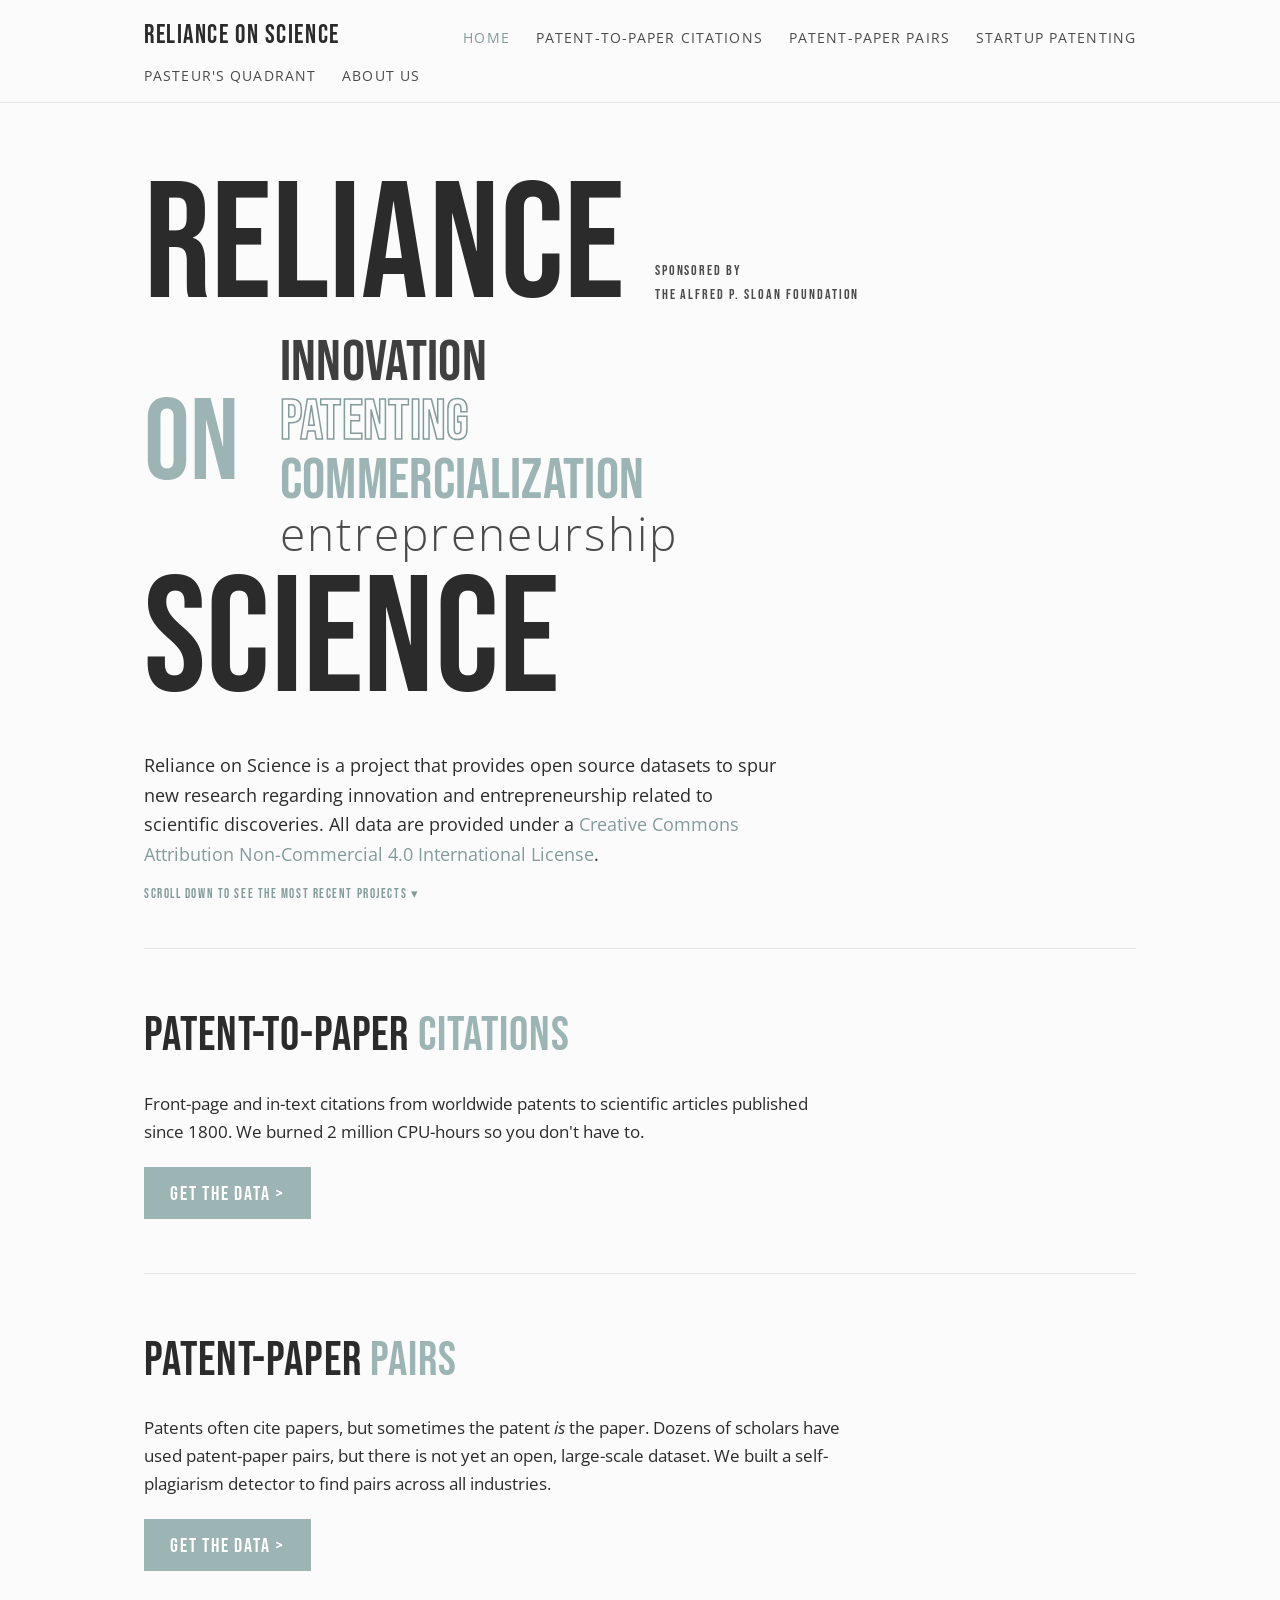
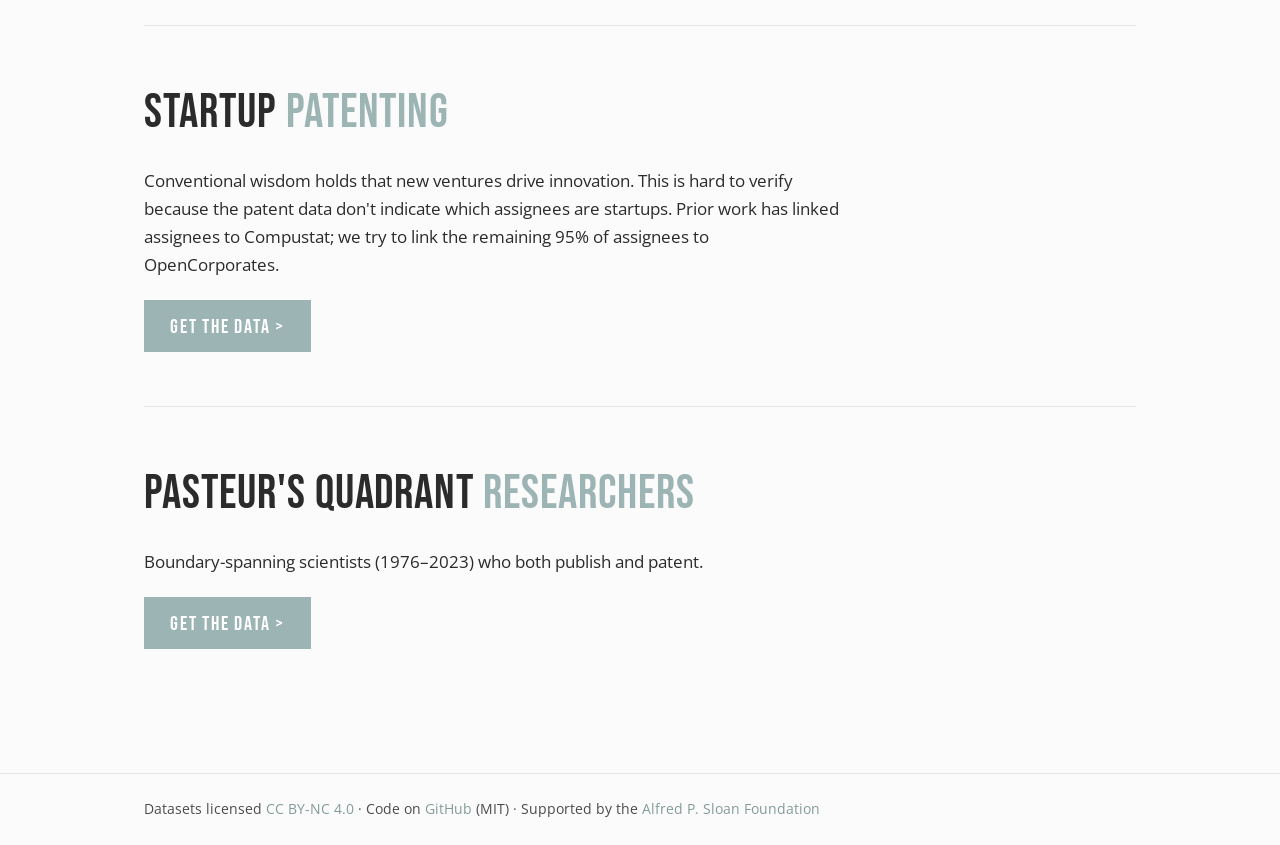
<file: index.html>
<!doctype html>
<html lang="en"><head><meta charset="utf-8">
<meta name="viewport" content="width=device-width,initial-scale=1">
<title>Home — Reliance on Science</title>
<meta name="description" content="Open datasets connecting patents to the scientific literature.">
<link rel="preconnect" href="https://fonts.googleapis.com"><link rel="preconnect" href="https://fonts.gstatic.com" crossorigin><link href="https://fonts.googleapis.com/css2?family=Bebas+Neue&family=Open+Sans:ital,wght@0,300;0,400;0,600;1,400&display=swap" rel="stylesheet">
<link rel="stylesheet" href="/style.css"></head>
<body>
<header><div class="nav"><a class="brand" href="/">reliance on science</a><a href="/" class="on">Home</a><a href="/patent-to-paper-citations/">Patent-to-Paper Citations</a><a href="/patent-paper-pairs/">Patent-Paper Pairs</a><a href="/startup-patenting/">Startup Patenting</a><a href="/pasteurs-quadrant-researchers/">Pasteur's Quadrant</a><a href="/about-us/">About us</a></div></header>
<main>
<div class="hero bebas">
  <div class="row1"><span class="giant">Reliance</span>
    <span class="sponsor">sponsored by<br>the Alfred P. Sloan Foundation</span></div>
  <div class="row2"><span class="on">ON</span>
    <span class="words"><span class="w1">Innovation</span><span class="w2">Patenting</span>
    <span class="w3">COMMERCIALIZATION</span><span class="w4">entrepreneurship</span></span></div>
  <div class="row1"><span class="giant">Science</span></div>
  <p class="intro" style="font-family:'Open Sans',sans-serif;letter-spacing:0">Reliance on Science is a project that
  provides open source datasets to spur new research regarding innovation and entrepreneurship
  related to scientific discoveries. All data are provided under a
  <a href="https://creativecommons.org/licenses/by-nc/4.0/">Creative Commons Attribution
  Non-Commercial 4.0 International License</a>.</p>
  <p class="scroll bebas">Scroll down to see the most recent projects ▾</p>
</div>

<section class="project"><div class="ptext">
  <h2 class="bebas">Patent-to-Paper <em>Citations</em></h2>
  <p>Front-page and in-text citations from worldwide patents to scientific articles published
  since 1800. We burned 2 million CPU-hours so you don't have to.</p>
  <a class="btn bebas" href="/patent-to-paper-citations/">get the data &gt;</a></div>
  </section>

<section class="project"><div class="ptext">
  <h2 class="bebas">Patent-Paper <em>Pairs</em></h2>
  <p>Patents often cite papers, but sometimes the patent <i>is</i> the paper. Dozens of scholars
  have used patent-paper pairs, but there is not yet an open, large-scale dataset. We built a
  self-plagiarism detector to find pairs across all industries.</p>
  <a class="btn bebas" href="/patent-paper-pairs/">get the data &gt;</a></div>
  </section>

<section class="project"><div class="ptext">
  <h2 class="bebas">Startup <em>Patenting</em></h2>
  <p>Conventional wisdom holds that new ventures drive innovation. This is hard to verify because
  the patent data don't indicate which assignees are startups. Prior work has linked assignees to
  Compustat; we try to link the remaining 95% of assignees to OpenCorporates.</p>
  <a class="btn bebas" href="/startup-patenting/">get the data &gt;</a></div>
  </section>

<section class="project"><div class="ptext">
  <h2 class="bebas">Pasteur's Quadrant <em>Researchers</em></h2>
  <p>Boundary-spanning scientists (1976&ndash;2023) who both publish and patent.</p>
  <a class="btn bebas" href="/pasteurs-quadrant-researchers/">get the data &gt;</a></div>
  </section>
</main>
<footer><div class="inner">Datasets licensed <a href="https://creativecommons.org/licenses/by-nc/4.0/">CC BY-NC 4.0</a> ·
Code on <a href="https://github.com/relianceonscience">GitHub</a> (MIT) ·
Supported by the <a href="https://sloan.org">Alfred P. Sloan Foundation</a></div></footer>
</body></html>
</file>
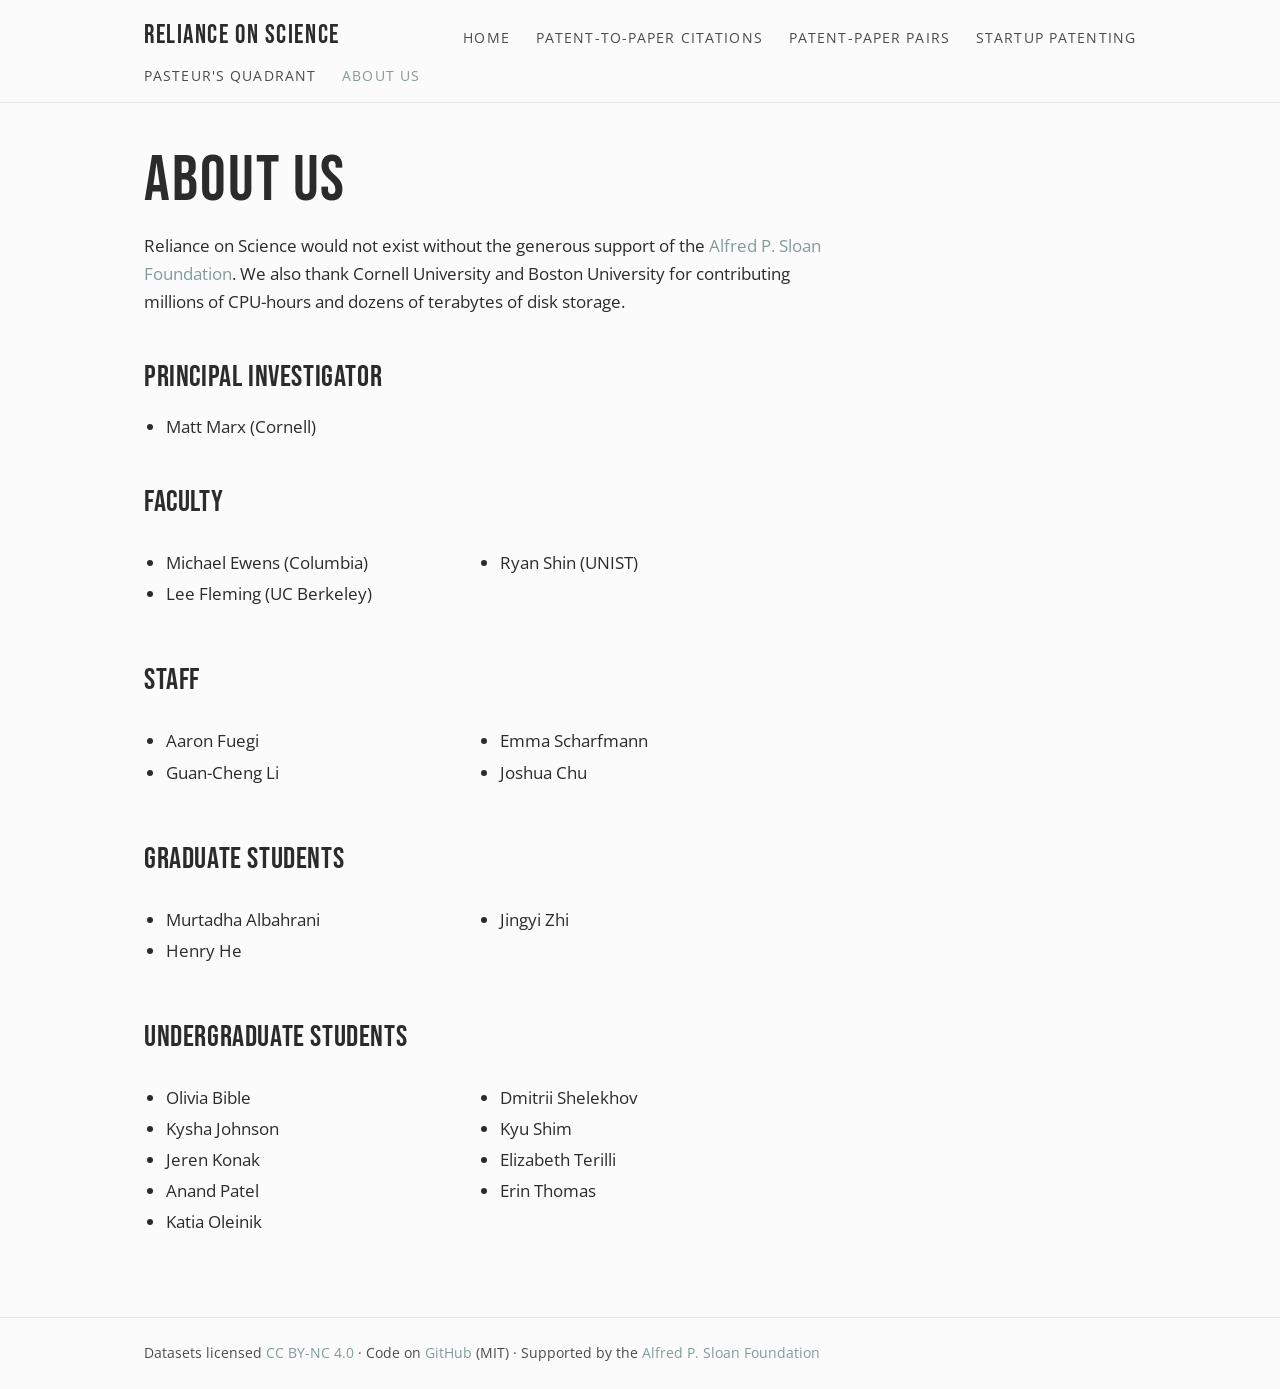
<file: about-us/index.html>
<!doctype html>
<html lang="en"><head><meta charset="utf-8">
<meta name="viewport" content="width=device-width,initial-scale=1">
<title>About us — Reliance on Science</title>
<meta name="description" content="Open datasets connecting patents to the scientific literature.">
<link rel="preconnect" href="https://fonts.googleapis.com"><link rel="preconnect" href="https://fonts.gstatic.com" crossorigin><link href="https://fonts.googleapis.com/css2?family=Bebas+Neue&family=Open+Sans:ital,wght@0,300;0,400;0,600;1,400&display=swap" rel="stylesheet">
<link rel="stylesheet" href="/style.css"></head>
<body>
<header><div class="nav"><a class="brand" href="/">reliance on science</a><a href="/">Home</a><a href="/patent-to-paper-citations/">Patent-to-Paper Citations</a><a href="/patent-paper-pairs/">Patent-Paper Pairs</a><a href="/startup-patenting/">Startup Patenting</a><a href="/pasteurs-quadrant-researchers/">Pasteur's Quadrant</a><a href="/about-us/" class="on">About us</a></div></header>
<main>
<h1>About us</h1>
<p>Reliance on Science would not exist without the generous support of the
<a href="https://sloan.org">Alfred P. Sloan Foundation</a>. We also thank Cornell University and
Boston University for contributing millions of CPU-hours and dozens of terabytes of disk
storage.</p>
<h2 class="bebas">Principal Investigator</h2>
<ul><li>Matt Marx (Cornell)</li></ul>
<h2 class="bebas">Faculty</h2>
<div class="cols"><ul><li>Michael Ewens (Columbia)</li><li>Lee Fleming (UC Berkeley)</li></ul>
<ul><li>Ryan Shin (UNIST)</li></ul></div>
<h2 class="bebas">Staff</h2>
<div class="cols"><ul><li>Aaron Fuegi</li><li>Guan-Cheng Li</li></ul>
<ul><li>Emma Scharfmann</li><li>Joshua Chu</li></ul></div>
<h2 class="bebas">Graduate Students</h2>
<div class="cols"><ul><li>Murtadha Albahrani</li><li>Henry He</li></ul><ul><li>Jingyi Zhi</li></ul></div>
<h2 class="bebas">Undergraduate Students</h2>
<div class="cols"><ul><li>Olivia Bible</li><li>Kysha Johnson</li><li>Jeren Konak</li><li>Anand Patel</li><li>Katia Oleinik</li></ul>
<ul><li>Dmitrii Shelekhov</li><li>Kyu Shim</li><li>Elizabeth Terilli</li><li>Erin Thomas</li></ul></div>
</main>
<footer><div class="inner">Datasets licensed <a href="https://creativecommons.org/licenses/by-nc/4.0/">CC BY-NC 4.0</a> ·
Code on <a href="https://github.com/relianceonscience">GitHub</a> (MIT) ·
Supported by the <a href="https://sloan.org">Alfred P. Sloan Foundation</a></div></footer>
</body></html>
</file>
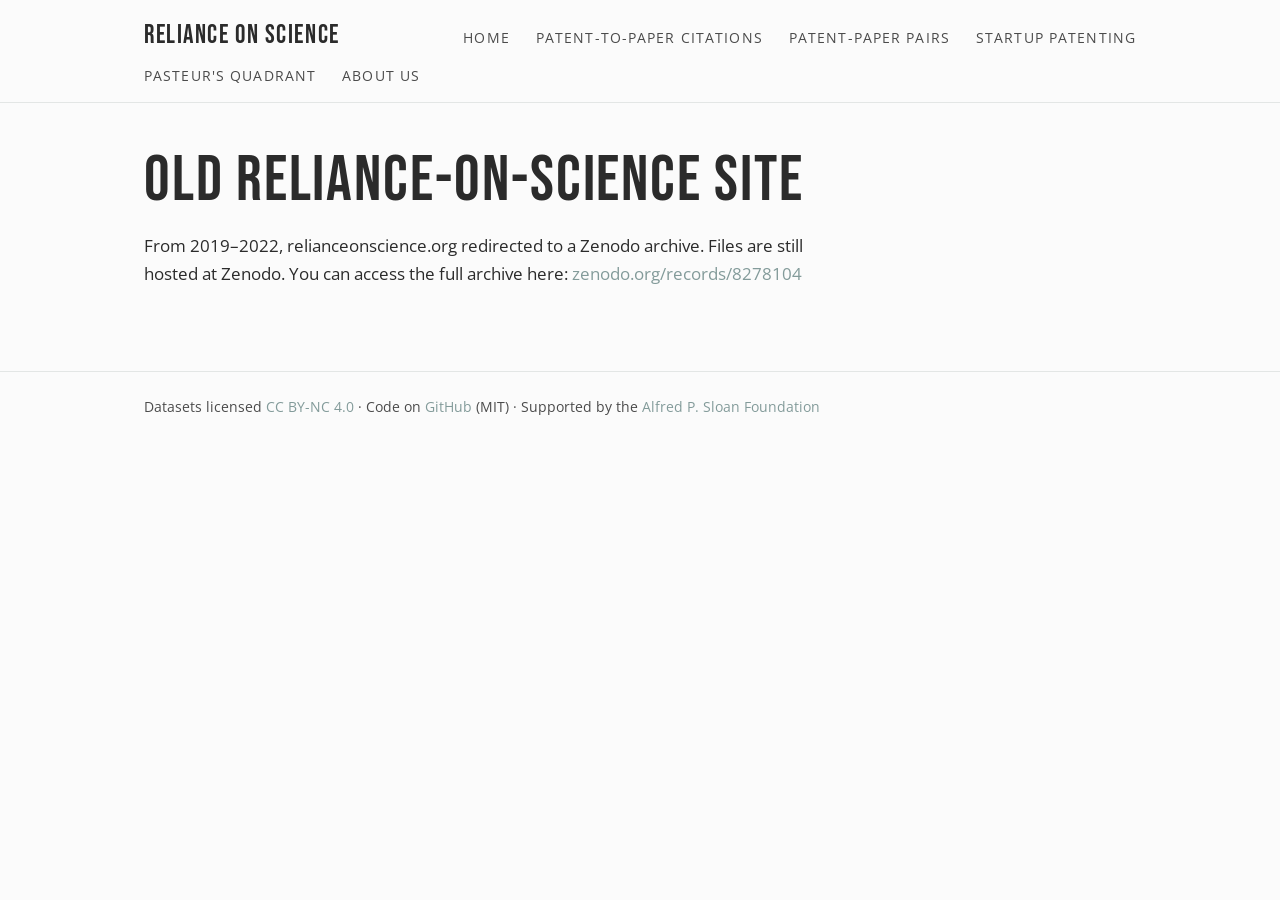
<file: old-reliance-on-science-site/index.html>
<!doctype html>
<html lang="en"><head><meta charset="utf-8">
<meta name="viewport" content="width=device-width,initial-scale=1">
<title>Old reliance-on-science site — Reliance on Science</title>
<meta name="description" content="Open datasets connecting patents to the scientific literature.">
<link rel="preconnect" href="https://fonts.googleapis.com"><link rel="preconnect" href="https://fonts.gstatic.com" crossorigin><link href="https://fonts.googleapis.com/css2?family=Bebas+Neue&family=Open+Sans:ital,wght@0,300;0,400;0,600;1,400&display=swap" rel="stylesheet">
<link rel="stylesheet" href="/style.css"></head>
<body>
<header><div class="nav"><a class="brand" href="/">reliance on science</a><a href="/">Home</a><a href="/patent-to-paper-citations/">Patent-to-Paper Citations</a><a href="/patent-paper-pairs/">Patent-Paper Pairs</a><a href="/startup-patenting/">Startup Patenting</a><a href="/pasteurs-quadrant-researchers/">Pasteur's Quadrant</a><a href="/about-us/">About us</a></div></header>
<main>
<h1>Old reliance-on-science site</h1>
<p>From 2019&ndash;2022, relianceonscience.org redirected to a Zenodo archive. Files are still
hosted at Zenodo. You can access the full archive here:
<a href="http://zenodo.org/records/8278104">zenodo.org/records/8278104</a></p>
</main>
<footer><div class="inner">Datasets licensed <a href="https://creativecommons.org/licenses/by-nc/4.0/">CC BY-NC 4.0</a> ·
Code on <a href="https://github.com/relianceonscience">GitHub</a> (MIT) ·
Supported by the <a href="https://sloan.org">Alfred P. Sloan Foundation</a></div></footer>
</body></html>
</file>
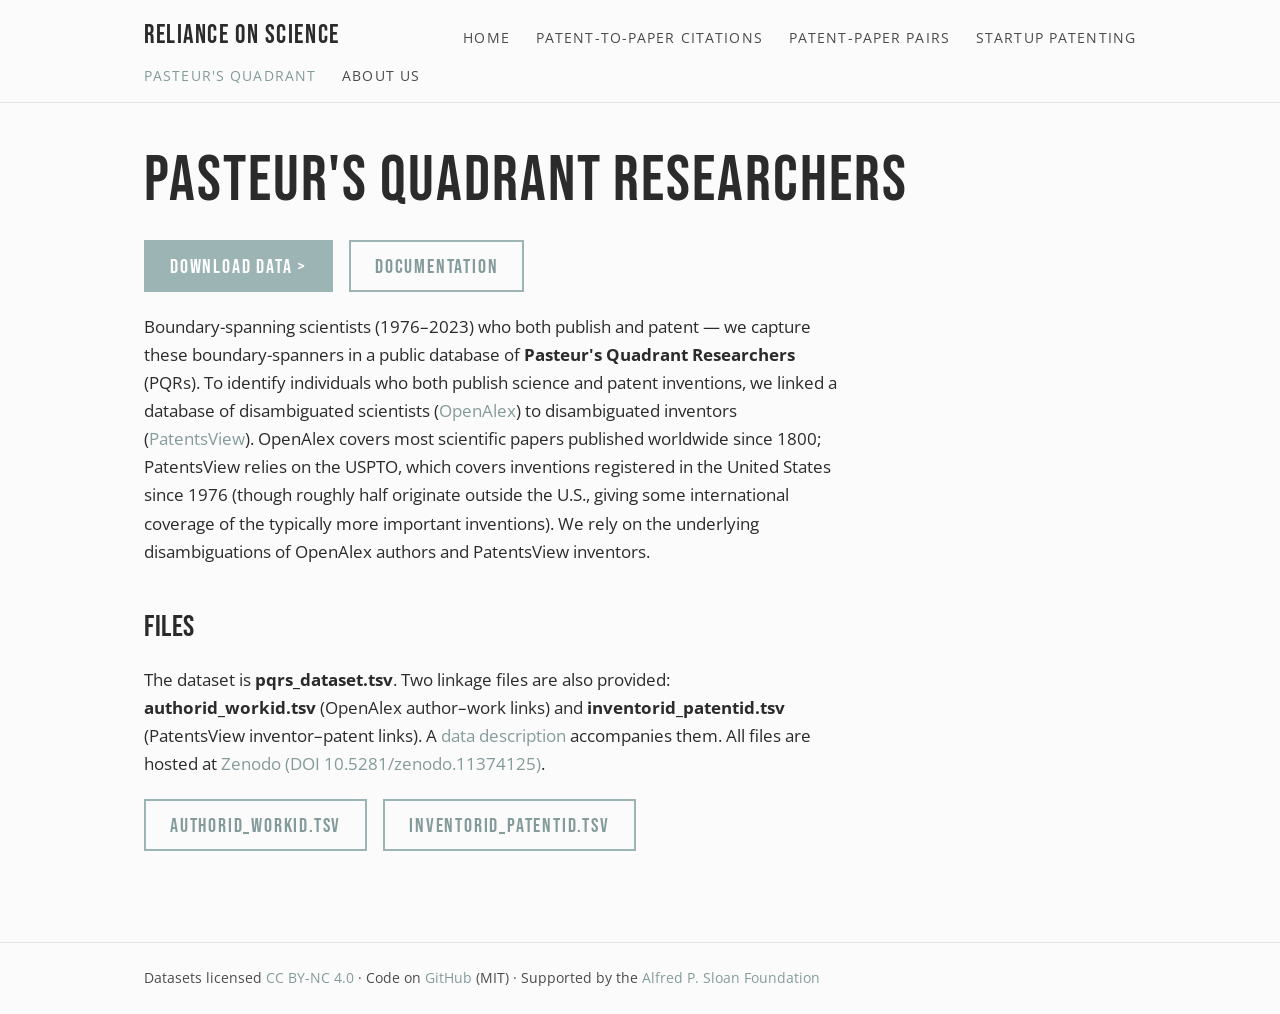
<file: pasteurs-quadrant-researchers/index.html>
<!doctype html>
<html lang="en"><head><meta charset="utf-8">
<meta name="viewport" content="width=device-width,initial-scale=1">
<title>Pasteur's Quadrant Researchers — Reliance on Science</title>
<meta name="description" content="Open datasets connecting patents to the scientific literature.">
<link rel="preconnect" href="https://fonts.googleapis.com"><link rel="preconnect" href="https://fonts.gstatic.com" crossorigin><link href="https://fonts.googleapis.com/css2?family=Bebas+Neue&family=Open+Sans:ital,wght@0,300;0,400;0,600;1,400&display=swap" rel="stylesheet">
<link rel="stylesheet" href="/style.css"></head>
<body>
<header><div class="nav"><a class="brand" href="/">reliance on science</a><a href="/">Home</a><a href="/patent-to-paper-citations/">Patent-to-Paper Citations</a><a href="/patent-paper-pairs/">Patent-Paper Pairs</a><a href="/startup-patenting/">Startup Patenting</a><a href="/pasteurs-quadrant-researchers/" class="on">Pasteur's Quadrant</a><a href="/about-us/">About us</a></div></header>
<main>
<h1>Pasteur's Quadrant Researchers</h1>
<p>
<a class="btn bebas" href="https://zenodo.org/records/11374125/files/pqrs_dataset.tsv?download=1">download data &gt;</a>
<a class="btn alt bebas" href="https://zenodo.org/records/11374125/files/data_description.pdf?download=1">documentation</a>
</p>
<p>Boundary-spanning scientists (1976&ndash;2023) who both publish and patent &mdash; we
capture these boundary-spanners in a public database of <b>Pasteur's Quadrant Researchers</b>
(PQRs). To identify individuals who both publish science and patent inventions, we linked a
database of disambiguated scientists (<a href="https://openalex.org">OpenAlex</a>) to
disambiguated inventors (<a href="https://patentsview.org">PatentsView</a>). OpenAlex covers
most scientific papers published worldwide since 1800; PatentsView relies on the USPTO, which
covers inventions registered in the United States since 1976 (though roughly half originate
outside the U.S., giving some international coverage of the typically more important
inventions). We rely on the underlying disambiguations of OpenAlex authors and PatentsView
inventors.</p>
<h2 class="bebas">Files</h2>
<p>The dataset is <b>pqrs_dataset.tsv</b>. Two linkage files are also provided:
<b>authorid_workid.tsv</b> (OpenAlex author&ndash;work links) and
<b>inventorid_patentid.tsv</b> (PatentsView inventor&ndash;patent links). A
<a href="https://zenodo.org/records/11374125/files/data_description.pdf?download=1">data
description</a> accompanies them. All files are hosted at
<a href="https://zenodo.org/records/11374125">Zenodo (DOI 10.5281/zenodo.11374125)</a>.</p>
<p>
<a class="btn alt bebas" href="https://zenodo.org/records/11374125/files/authorid_workid.tsv?download=1">authorid_workid.tsv</a>
<a class="btn alt bebas" href="https://zenodo.org/records/11374125/files/inventorid_patentid.tsv?download=1">inventorid_patentid.tsv</a>
</p>
</main>
<footer><div class="inner">Datasets licensed <a href="https://creativecommons.org/licenses/by-nc/4.0/">CC BY-NC 4.0</a> ·
Code on <a href="https://github.com/relianceonscience">GitHub</a> (MIT) ·
Supported by the <a href="https://sloan.org">Alfred P. Sloan Foundation</a></div></footer>
</body></html>
</file>
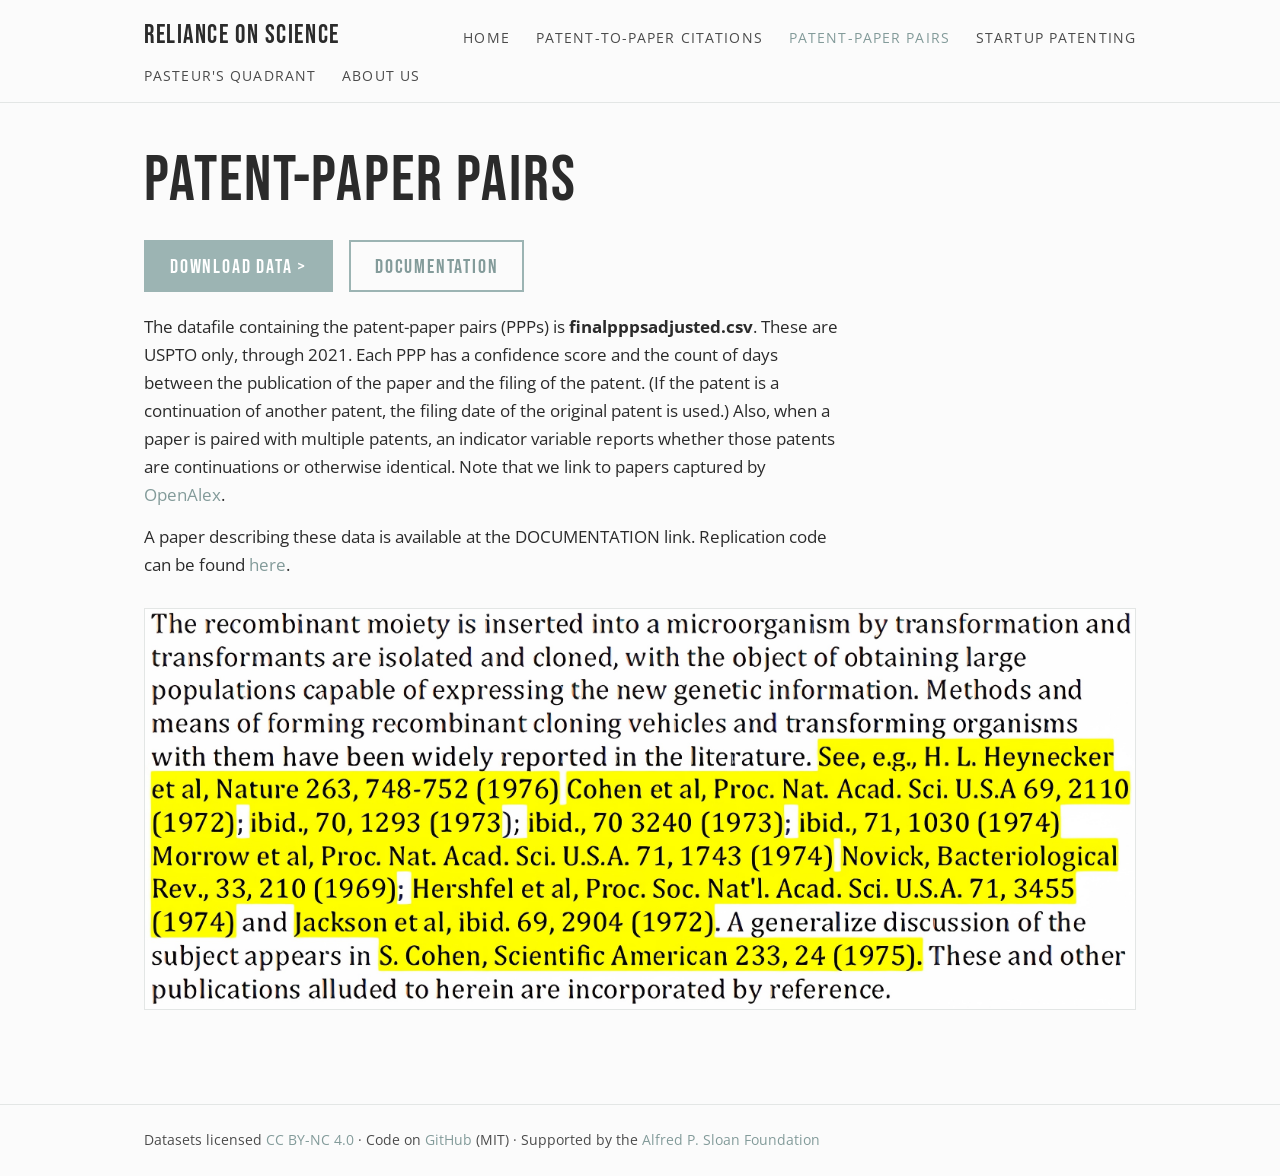
<file: patent-paper-pairs/index.html>
<!doctype html>
<html lang="en"><head><meta charset="utf-8">
<meta name="viewport" content="width=device-width,initial-scale=1">
<title>Patent-Paper Pairs — Reliance on Science</title>
<meta name="description" content="Open datasets connecting patents to the scientific literature.">
<link rel="preconnect" href="https://fonts.googleapis.com"><link rel="preconnect" href="https://fonts.gstatic.com" crossorigin><link href="https://fonts.googleapis.com/css2?family=Bebas+Neue&family=Open+Sans:ital,wght@0,300;0,400;0,600;1,400&display=swap" rel="stylesheet">
<link rel="stylesheet" href="/style.css"></head>
<body>
<header><div class="nav"><a class="brand" href="/">reliance on science</a><a href="/">Home</a><a href="/patent-to-paper-citations/">Patent-to-Paper Citations</a><a href="/patent-paper-pairs/" class="on">Patent-Paper Pairs</a><a href="/startup-patenting/">Startup Patenting</a><a href="/pasteurs-quadrant-researchers/">Pasteur's Quadrant</a><a href="/about-us/">About us</a></div></header>
<main>
<h1>Patent-Paper Pairs</h1>
<p>
<a class="btn bebas" href="https://zenodo.org/records/22967630/files/finalpppsadjusted.csv?download=1">download data &gt;</a>
<a class="btn alt bebas" href="https://zenodo.org/records/22967630/files/ppprev1.pdf?download=1">documentation</a>
</p>
<p>The datafile containing the patent-paper pairs (PPPs) is <b>finalpppsadjusted.csv</b>.
These are USPTO only, through 2021. Each PPP has a confidence score and the count of days
between the publication of the paper and the filing of the patent. (If the patent is a
continuation of another patent, the filing date of the original patent is used.) Also, when a
paper is paired with multiple patents, an indicator variable reports whether those patents are
continuations or otherwise identical. Note that we link to papers captured by
<a href="https://openalex.org">OpenAlex</a>.</p>
<p>A paper describing these data is available at the DOCUMENTATION link. Replication code can
be found <a href="https://github.com/EmmaScharfmann/PatentPaperPairs">here</a>.</p>
<img class="wide" src="/assets/jems12455-fig-0001-m-AQE4DLZLV7HLKV2W.jpg" alt="Patent-paper pairs figure" loading="lazy">
</main>
<footer><div class="inner">Datasets licensed <a href="https://creativecommons.org/licenses/by-nc/4.0/">CC BY-NC 4.0</a> ·
Code on <a href="https://github.com/relianceonscience">GitHub</a> (MIT) ·
Supported by the <a href="https://sloan.org">Alfred P. Sloan Foundation</a></div></footer>
</body></html>
</file>
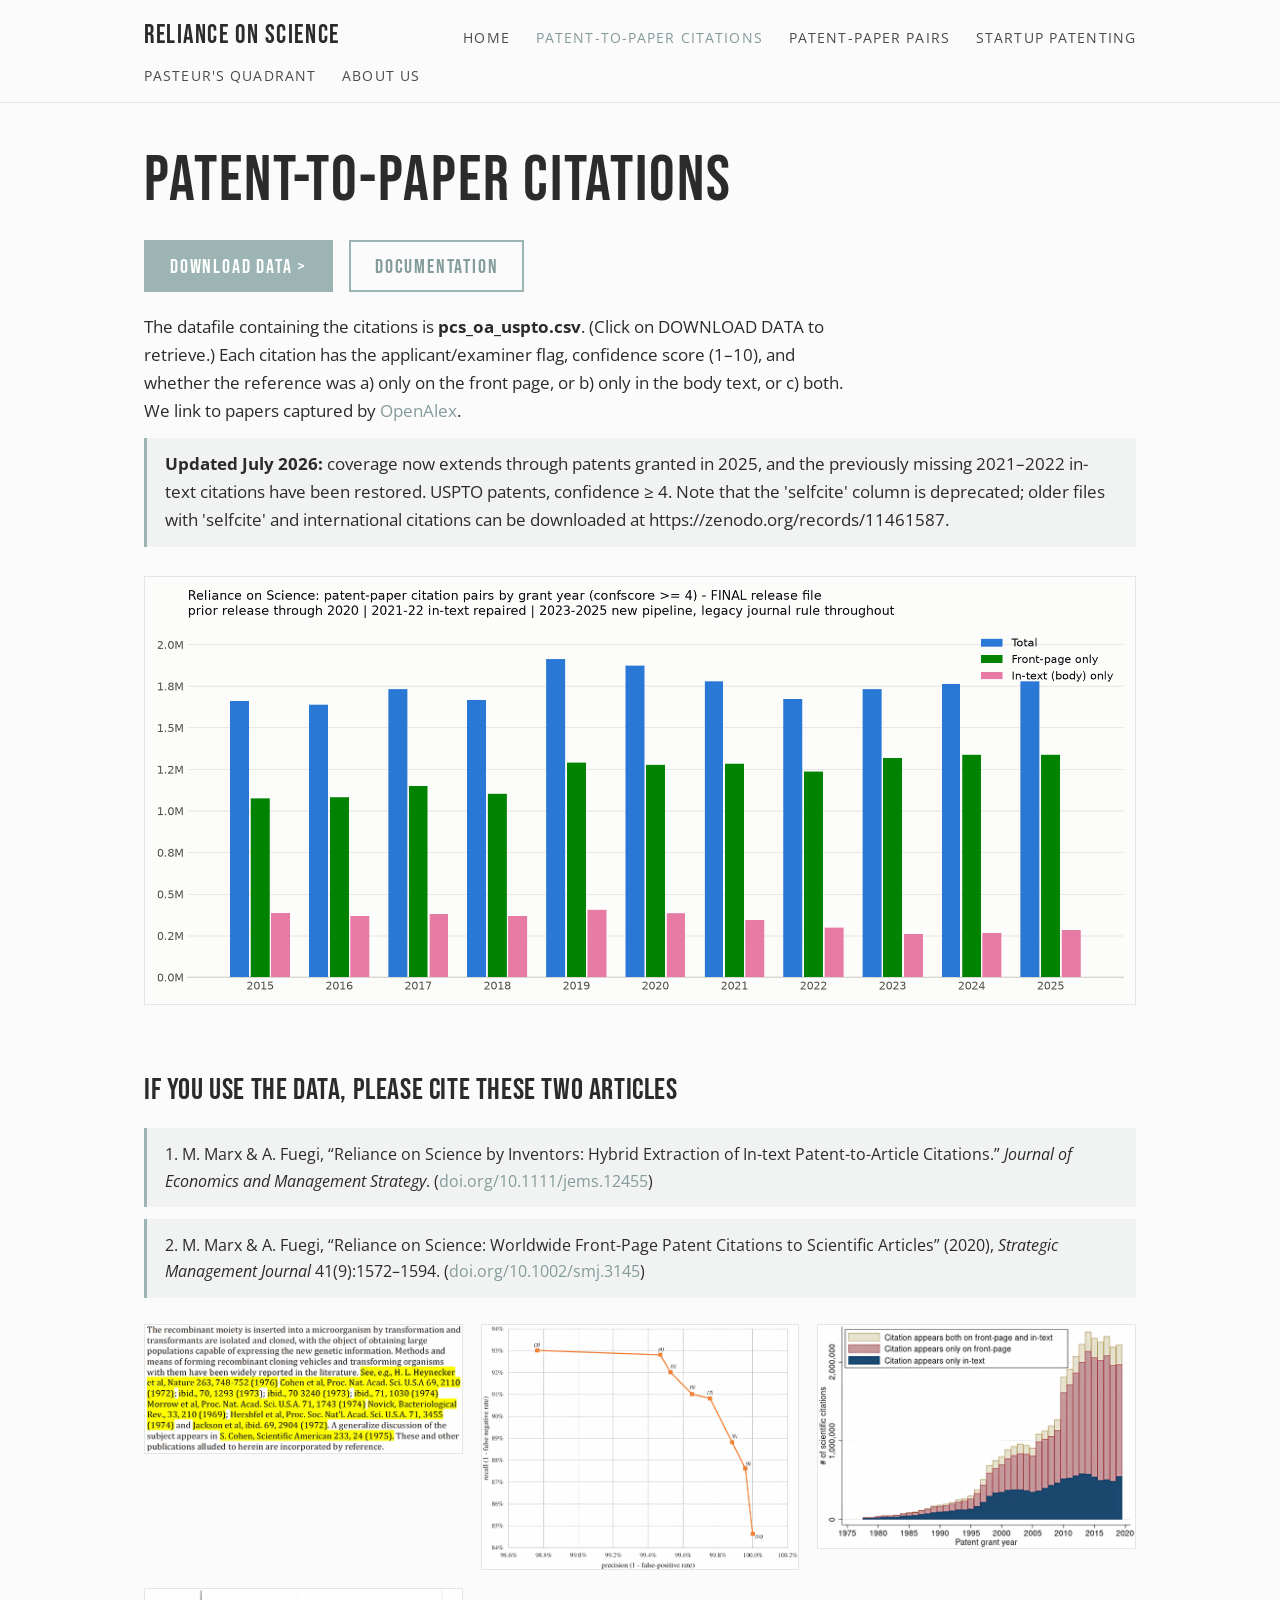
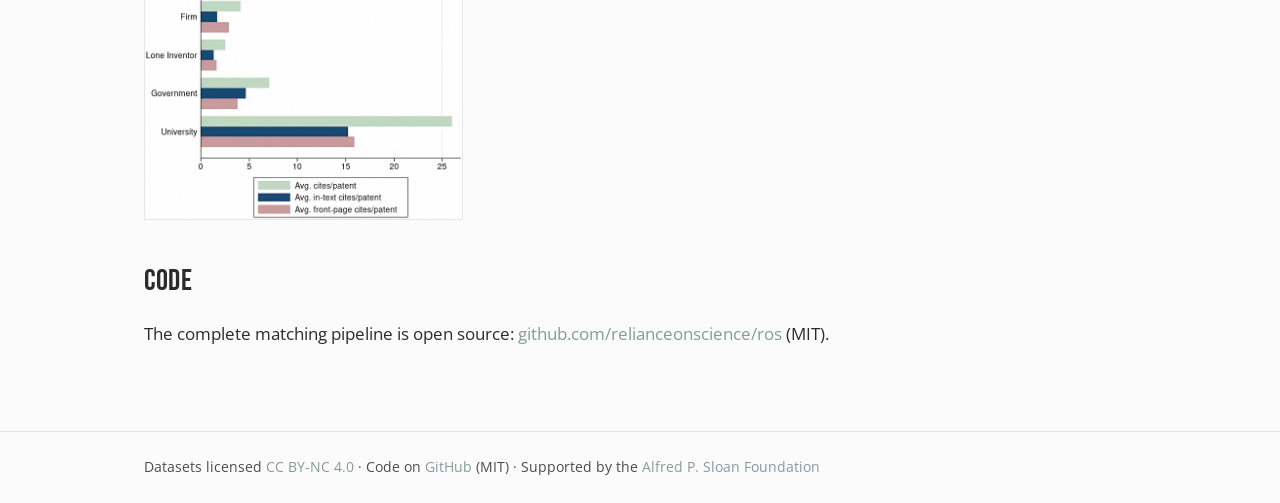
<file: patent-to-paper-citations/index.html>
<!doctype html>
<html lang="en"><head><meta charset="utf-8">
<meta name="viewport" content="width=device-width,initial-scale=1">
<title>Patent-to-Paper Citations — Reliance on Science</title>
<meta name="description" content="Open datasets connecting patents to the scientific literature.">
<link rel="preconnect" href="https://fonts.googleapis.com"><link rel="preconnect" href="https://fonts.gstatic.com" crossorigin><link href="https://fonts.googleapis.com/css2?family=Bebas+Neue&family=Open+Sans:ital,wght@0,300;0,400;0,600;1,400&display=swap" rel="stylesheet">
<link rel="stylesheet" href="/style.css"></head>
<body>
<header><div class="nav"><a class="brand" href="/">reliance on science</a><a href="/">Home</a><a href="/patent-to-paper-citations/" class="on">Patent-to-Paper Citations</a><a href="/patent-paper-pairs/">Patent-Paper Pairs</a><a href="/startup-patenting/">Startup Patenting</a><a href="/pasteurs-quadrant-researchers/">Pasteur's Quadrant</a><a href="/about-us/">About us</a></div></header>
<main>
<h1>Patent-to-Paper Citations</h1>
<p>
<a class="btn bebas" href="https://zenodo.org/records/21493744/files/pcs_oa_uspto.csv?download=1">download data &gt;</a>
<a class="btn alt bebas" href="https://zenodo.org/records/11300543/files/__relianceonscience2024.pdf?download=1">documentation</a>
</p>
<p>The datafile containing the citations is <b>pcs_oa_uspto.csv</b>. (Click on DOWNLOAD DATA to
retrieve.) Each citation has the applicant/examiner flag, confidence score (1&ndash;10), and
whether the reference was a) only on the front page, or b) only in the body text, or c) both.
We link to papers captured by <a href="https://openalex.org">OpenAlex</a>.</p>
<p class="note"><b>Updated July 2026:</b> coverage now extends through patents granted in 2025,
and the previously missing 2021&ndash;2022 in-text citations have been restored. USPTO patents,
confidence &ge; 4. Note that the 'selfcite' column is deprecated; older files with 'selfcite' and international citations can be downloaded at https://zenodo.org/records/11461587.</p>
<img class="wide" src="/assets/citations_by_grant_year.png"
 alt="Bar chart of patent-paper citation pairs by grant year 2015-2025: total, front-page only, in-text only">
<h2 class="bebas">If you use the data, please cite these two articles</h2>
<div class="cite">1. M. Marx &amp; A. Fuegi, &ldquo;Reliance on Science by Inventors: Hybrid Extraction of In-text
Patent-to-Article Citations.&rdquo; <i>Journal of Economics and Management Strategy</i>.
(<a href="http://doi.org/10.1111/jems.12455">doi.org/10.1111/jems.12455</a>)</div>
<div class="cite">2. M. Marx &amp; A. Fuegi, &ldquo;Reliance on Science: Worldwide Front-Page Patent Citations to
Scientific Articles&rdquo; (2020), <i>Strategic Management Journal</i> 41(9):1572&ndash;1594.
(<a href="https://onlinelibrary.wiley.com/doi/full/10.1002/smj.3145">doi.org/10.1002/smj.3145</a>)</div>
<div class="figs">
<img src="/assets/jems12455-fig-0001-m-AQE4DLZLV7HLKV2W.jpg" alt="JEMS figure 1" loading="lazy">
<img src="/assets/smj3145-fig-0005-m-m2WlaxExlzUqnrzX.jpg" alt="SMJ figure 5" loading="lazy">
<img src="/assets/jems12455-fig-0009-m-d9537z4zOVu6bVJq.jpg" alt="JEMS figure 9" loading="lazy">
<img src="/assets/jems12455-fig-0014-m-YD0DBPwPajU4v4Pg.jpg" alt="JEMS figure 14" loading="lazy">
</div>
<h2 class="bebas">Code</h2>
<p>The complete matching pipeline is open source:
<a href="https://github.com/relianceonscience/ros">github.com/relianceonscience/ros</a> (MIT).</p>
</main>
<footer><div class="inner">Datasets licensed <a href="https://creativecommons.org/licenses/by-nc/4.0/">CC BY-NC 4.0</a> ·
Code on <a href="https://github.com/relianceonscience">GitHub</a> (MIT) ·
Supported by the <a href="https://sloan.org">Alfred P. Sloan Foundation</a></div></footer>
</body></html>
</file>
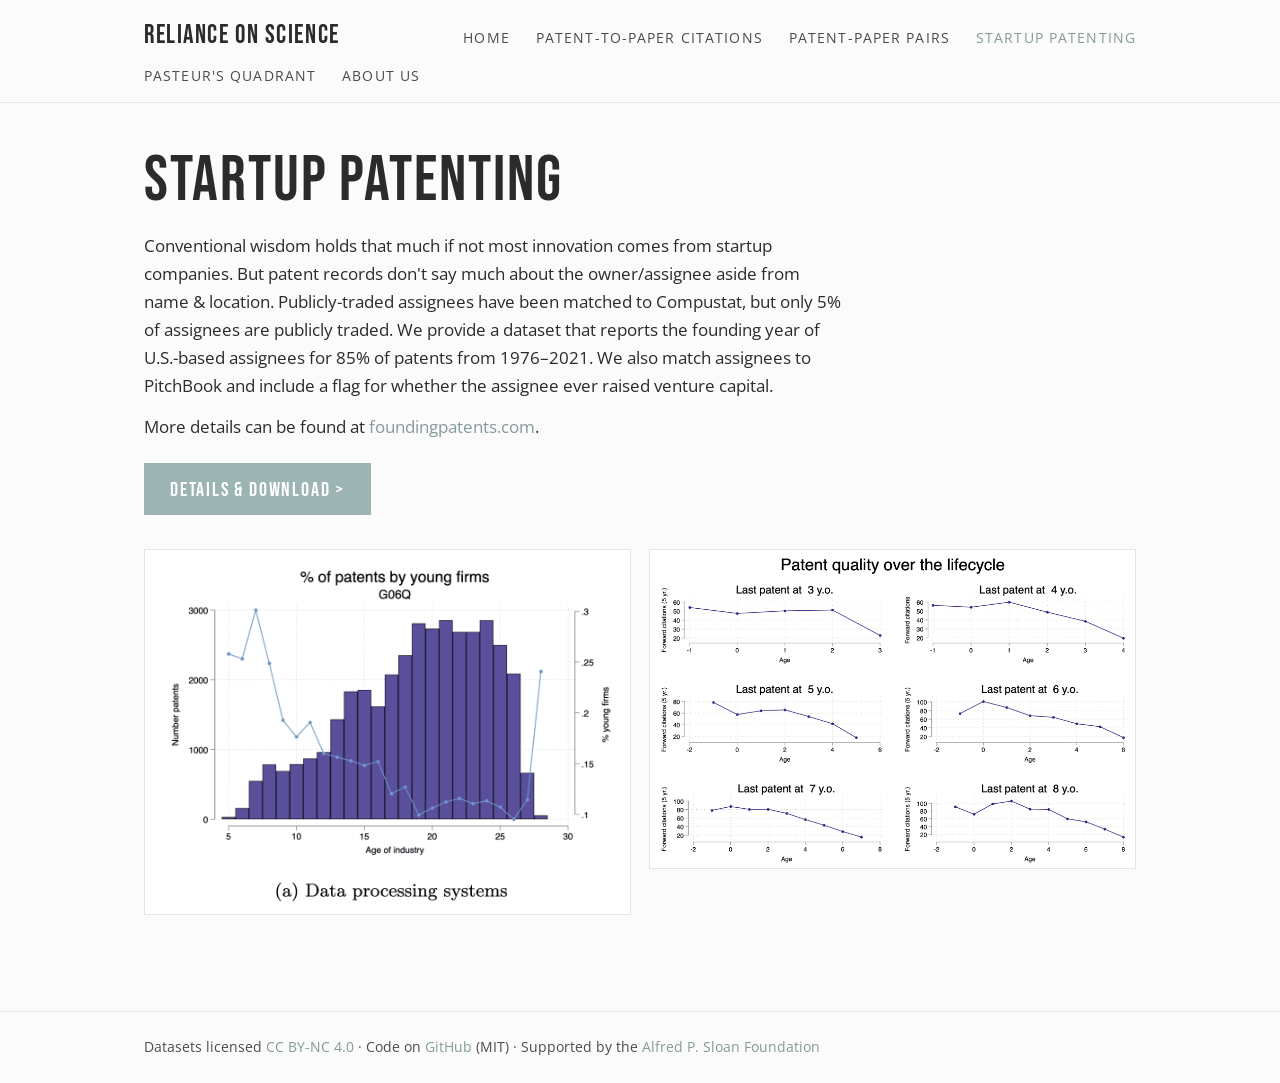
<file: startup-patenting/index.html>
<!doctype html>
<html lang="en"><head><meta charset="utf-8">
<meta name="viewport" content="width=device-width,initial-scale=1">
<title>Startup Patenting — Reliance on Science</title>
<meta name="description" content="Open datasets connecting patents to the scientific literature.">
<link rel="preconnect" href="https://fonts.googleapis.com"><link rel="preconnect" href="https://fonts.gstatic.com" crossorigin><link href="https://fonts.googleapis.com/css2?family=Bebas+Neue&family=Open+Sans:ital,wght@0,300;0,400;0,600;1,400&display=swap" rel="stylesheet">
<link rel="stylesheet" href="/style.css"></head>
<body>
<header><div class="nav"><a class="brand" href="/">reliance on science</a><a href="/">Home</a><a href="/patent-to-paper-citations/">Patent-to-Paper Citations</a><a href="/patent-paper-pairs/">Patent-Paper Pairs</a><a href="/startup-patenting/" class="on">Startup Patenting</a><a href="/pasteurs-quadrant-researchers/">Pasteur's Quadrant</a><a href="/about-us/">About us</a></div></header>
<main>
<h1>Startup Patenting</h1>
<p>Conventional wisdom holds that much if not most innovation comes from startup companies.
But patent records don't say much about the owner/assignee aside from name &amp; location.
Publicly-traded assignees have been matched to Compustat, but only 5% of assignees are publicly
traded. We provide a dataset that reports the founding year of U.S.-based assignees for 85% of
patents from 1976&ndash;2021. We also match assignees to PitchBook and include a flag for
whether the assignee ever raised venture capital.</p>
<p>More details can be found at <a href="https://foundingpatents.com/">foundingpatents.com</a>.</p>
<p><a class="btn bebas" href="https://foundingpatents.com/">details &amp; download &gt;</a></p>
<div class="figs">
<img src="/assets/young_firm-A3QPOLza42hyVDq6.png" alt="Young-firm patenting trends" loading="lazy">
<img src="/assets/patent_quality-Yle6qa12LXTEVkxe.png" alt="Patent quality metrics" loading="lazy">
</div>
</main>
<footer><div class="inner">Datasets licensed <a href="https://creativecommons.org/licenses/by-nc/4.0/">CC BY-NC 4.0</a> ·
Code on <a href="https://github.com/relianceonscience">GitHub</a> (MIT) ·
Supported by the <a href="https://sloan.org">Alfred P. Sloan Foundation</a></div></footer>
</body></html>
</file>
<file: style.css>
:root{--bg:#fbfbfb;--ink:#2b2b2b;--ink2:#4b4b4b;--sage:#9cb4b3;--sage-d:#839b9a;--card:#f1f3f2;--line:#e3e6e5}
*{box-sizing:border-box;margin:0}
body{font:16.5px/1.7 "Open Sans",-apple-system,"Segoe UI",Roboto,Helvetica,Arial,sans-serif;background:var(--bg);color:var(--ink)}
a{color:var(--sage-d);text-decoration:none}a:hover{color:var(--ink)}
.bebas{font-family:"Bebas Neue","Open Sans",sans-serif;font-weight:400;letter-spacing:.02em}
header{position:sticky;top:0;background:rgba(251,251,251,.95);backdrop-filter:blur(6px);border-bottom:1px solid var(--line);z-index:10}
.nav{max-width:1040px;margin:0 auto;padding:14px 24px;display:flex;flex-wrap:wrap;gap:6px 26px;align-items:baseline}
.nav .brand{font-family:"Bebas Neue",sans-serif;font-size:26px;letter-spacing:.06em;color:var(--ink);margin-right:auto}
.nav a{color:var(--ink2);font-size:14px;text-transform:uppercase;letter-spacing:.08em}
.nav a.on,.nav a:hover{color:var(--sage-d)}
main{max-width:1040px;margin:0 auto;padding:0 24px 70px}
h1{font-family:"Bebas Neue",sans-serif;font-weight:400;font-size:clamp(42px,6vw,64px);letter-spacing:.03em;line-height:1.05;margin:44px 0 18px}
h2{font-family:"Bebas Neue",sans-serif;font-weight:400;font-size:30px;letter-spacing:.04em;margin:36px 0 10px}
p{margin:13px 0;max-width:70ch}
.btn{display:inline-block;font-family:"Bebas Neue",sans-serif;font-size:20px;letter-spacing:.09em;background:var(--sage);color:#fff;padding:10px 26px 8px;margin:8px 12px 8px 0;transition:background .15s}
.btn:hover{background:var(--sage-d);color:#fff}
.btn.alt{background:transparent;color:var(--sage-d);box-shadow:inset 0 0 0 2px var(--sage)}
.btn.alt:hover{background:var(--sage);color:#fff}
.hero{padding:70px 0 30px}
.hero .row1{display:flex;flex-wrap:wrap;align-items:flex-end;gap:12px 30px}
.hero .giant{font-size:clamp(72px,13vw,170px);line-height:.9;color:var(--ink)}
.hero .sponsor{font-size:14px;color:var(--ink2);letter-spacing:.14em;text-transform:uppercase;padding-bottom:16px}
.hero .row2{display:flex;flex-wrap:wrap;align-items:center;gap:8px 40px;margin:10px 0}
.hero .on{font-size:clamp(60px,9vw,120px);color:var(--sage);line-height:.9}
.hero .words{display:flex;flex-direction:column;line-height:1.02}
.hero .words span{display:block}
.hero .w1{font-size:clamp(30px,4.6vw,58px);color:var(--ink);opacity:.9}
.hero .w2{font-size:clamp(30px,4.6vw,58px);color:transparent;-webkit-text-stroke:1.5px var(--sage-d)}
.hero .w3{font-size:clamp(30px,4.6vw,58px);color:var(--sage)}
.hero .w4{font-size:clamp(26px,3.8vw,46px);color:var(--ink2);font-family:"Open Sans",sans-serif;font-weight:300;letter-spacing:.05em;text-transform:lowercase}
.hero .intro{max-width:64ch;margin-top:34px;font-size:17.5px}
.scroll{color:var(--sage-d);letter-spacing:.12em;text-transform:uppercase;font-size:13px;margin-top:8px}
.project{padding:46px 0;border-top:1px solid var(--line)}
.project h2{font-size:clamp(34px,4.5vw,48px);margin:0 0 12px}
.project h2 em{font-style:normal;color:var(--sage)}
.project img{width:100%;border:1px solid var(--line);background:#fff}
.figs{display:grid;grid-template-columns:repeat(auto-fit,minmax(280px,1fr));gap:18px;margin:26px 0}
.figs img{width:100%;border:1px solid var(--line);background:#fff}
.cite{background:var(--card);border-left:3px solid var(--sage);padding:13px 18px;margin:12px 0;font-size:15.5px;max-width:none}
.cols{display:grid;grid-template-columns:repeat(auto-fit,minmax(200px,1fr));gap:0 28px;max-width:640px}
ul{padding-left:22px;margin:8px 0}li{margin:3px 0}
footer{border-top:1px solid var(--line)}
footer .inner{max-width:1040px;margin:0 auto;padding:24px;font-size:13.5px;color:var(--ink2)}
img.wide{max-width:100%;border:1px solid var(--line);margin:16px 0;background:#fff}
.note{background:var(--card);padding:12px 18px;border-left:3px solid var(--sage);max-width:none}
</file>
